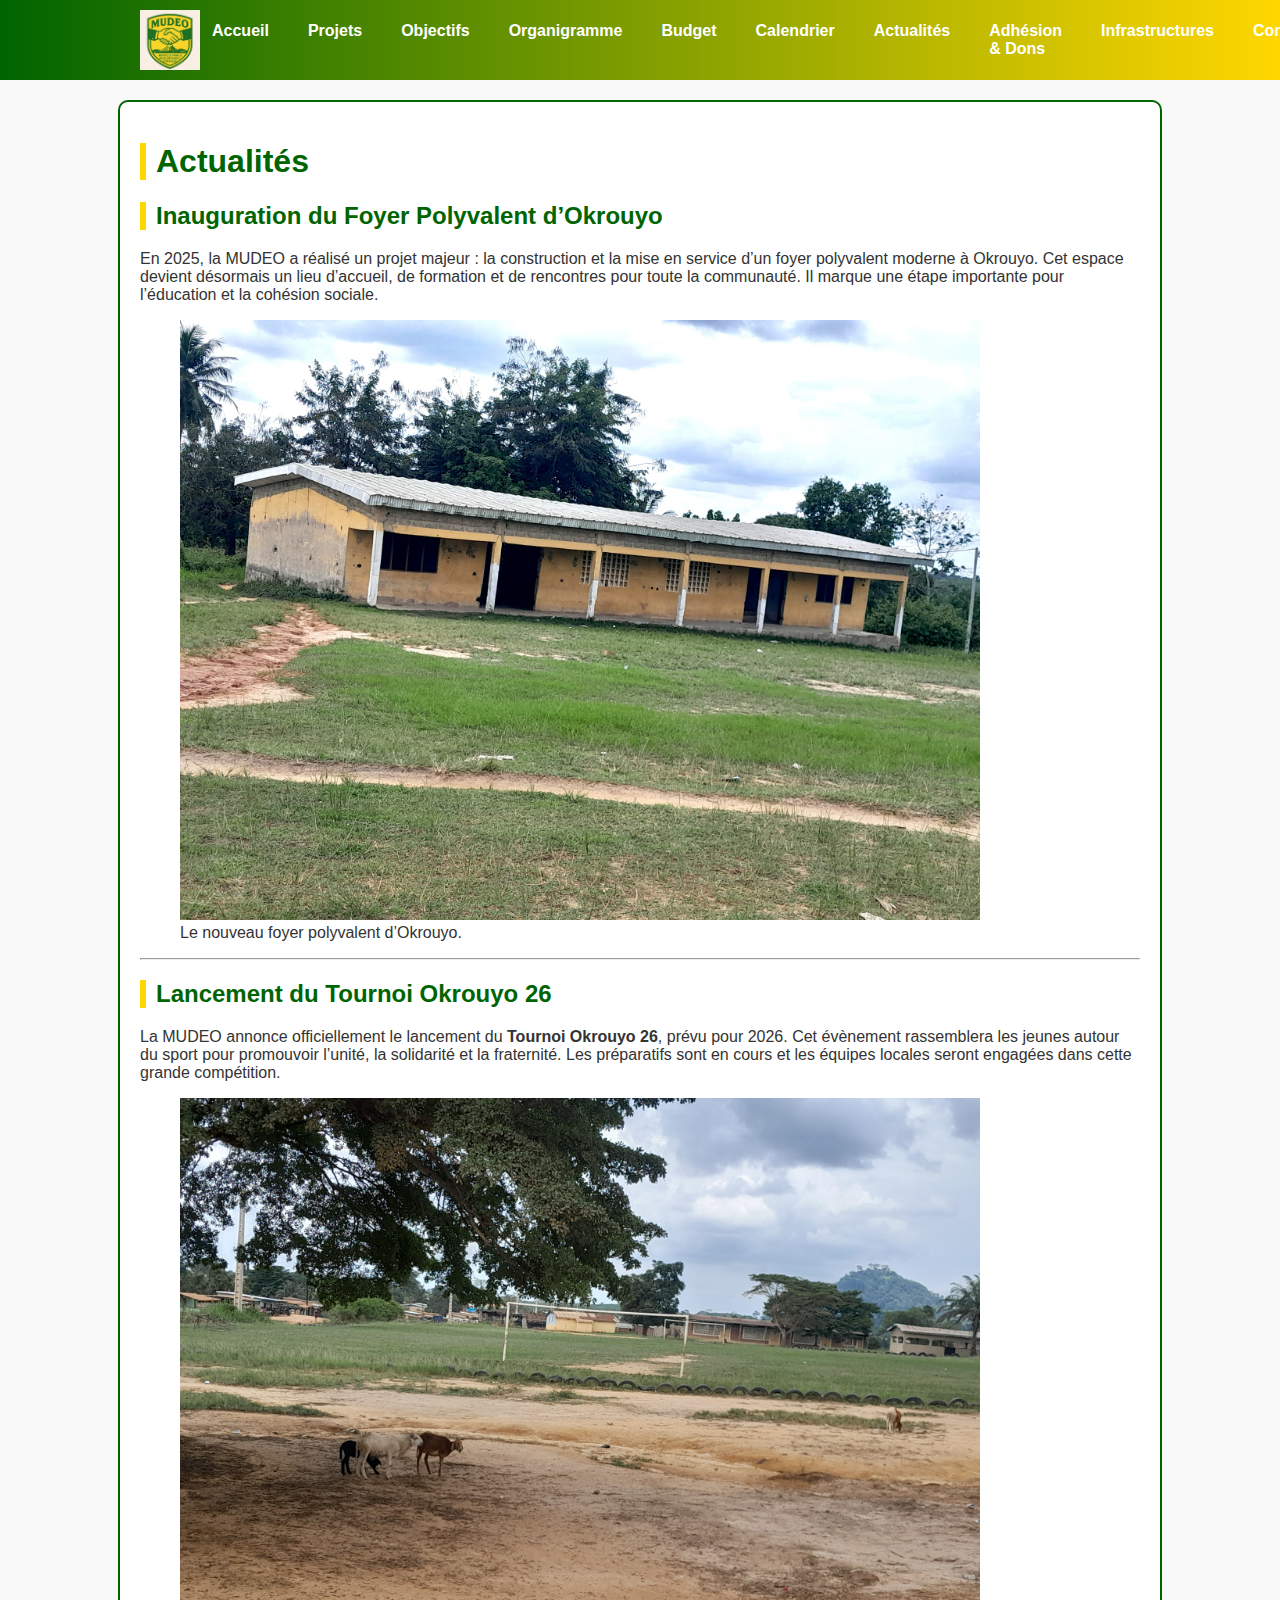
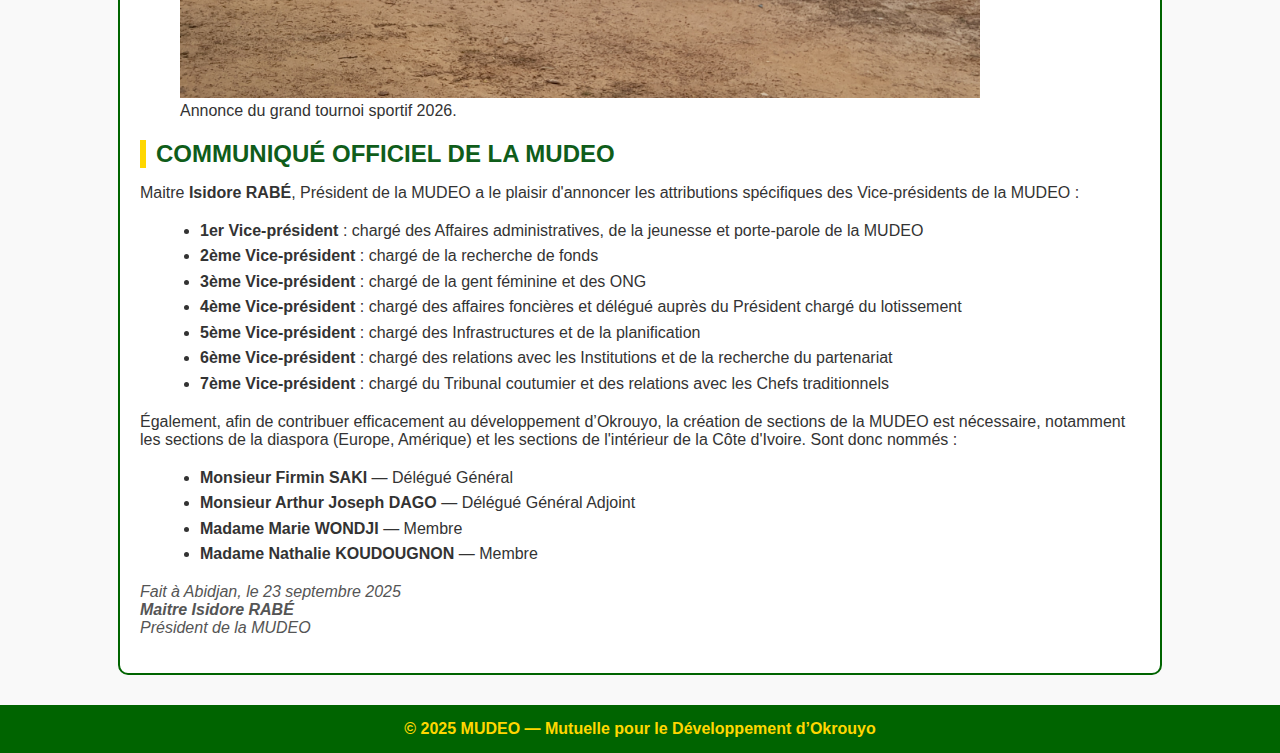
<file: actualites.html>
<!doctype html>
<html lang="fr">
<head>
  <link rel="stylesheet" href="styles.css">
</head>
<body>
  <header>
    <div class="bar">
      <a href="index.html" title="Accueil MUDEO"><img src="images/logo-mudeo.png" alt="MUDEO"></a>
      <nav>
        <a  href="index.html">Accueil</a>
        <a  href="projets.html">Projets</a>
        <a  href="objectifs.html">Objectifs</a>
        <a  href="organigramme.html">Organigramme</a>
        <a  href="budget.html">Budget</a>
        <a  href="calendrier.html">Calendrier</a>
        <a class="active" href="actualites.html">Actualités</a>
        <a  href="adhesion-dons.html">Adhésion & Dons</a>
        <a  href="infrastructures.html">Infrastructures</a>
        <a  href="contact.html">Contact</a>
      </nav>
    </div>
  </header><main>
 
  <section class="container">
    <h1>Actualités</h1>

    <!-- Actu 1 : Foyer polyvalent -->
    <article class="news">
      <h2>Inauguration du Foyer Polyvalent d’Okrouyo</h2>
      <p>
        En 2025, la MUDEO a réalisé un projet majeur : la construction et la mise en service
        d’un foyer polyvalent moderne à Okrouyo. Cet espace devient désormais un lieu
        d’accueil, de formation et de rencontres pour toute la communauté. Il marque
        une étape importante pour l’éducation et la cohésion sociale.
      </p>

      <figure>
        <img src="images/foyer-polyvalent.jpg"
             alt="Foyer polyvalent d’Okrouyo" width="800">
        <figcaption>Le nouveau foyer polyvalent d’Okrouyo.</figcaption>
      </figure>
      <hr>
    </article>

    <!-- Actu 2 : Tournoi 2026 -->
    <article class="news">
      <h2>Lancement du Tournoi Okrouyo 26</h2>
      <p>
        La MUDEO annonce officiellement le lancement du <strong>Tournoi Okrouyo 26</strong>, prévu pour 2026.
        Cet évènement rassemblera les jeunes autour du sport pour promouvoir l’unité, la solidarité
        et la fraternité. Les préparatifs sont en cours et les équipes locales seront engagées
        dans cette grande compétition.
      </p>

      <figure>
        <img src="images/tournoi-okrouyo26.jpg"
             alt="Tournoi Okrouyo 26" width="800">
        <figcaption>Annonce du grand tournoi sportif 2026.</figcaption>
      </figure>
    </article><article class="card">
  <h2 style="margin-bottom:10px; color:#0f5d1a;">COMMUNIQUÉ OFFICIEL DE LA MUDEO</h2>
  <p>
    Maitre <strong>Isidore RABÉ</strong>, Président de la MUDEO a le plaisir d'annoncer les
    attributions spécifiques des Vice-présidents de la MUDEO :
  </p>
  <ul style="margin-left:20px; line-height:1.6;">
    <li><strong>1er Vice-président</strong> : chargé des Affaires administratives, de la jeunesse et porte-parole de la MUDEO</li>
    <li><strong>2ème Vice-président</strong> : chargé de la recherche de fonds</li>
    <li><strong>3ème Vice-président</strong> : chargé de la gent féminine et des ONG</li>
    <li><strong>4ème Vice-président</strong> : chargé des affaires foncières et délégué auprès du Président chargé du lotissement</li>
    <li><strong>5ème Vice-président</strong> : chargé des Infrastructures et de la planification</li>
    <li><strong>6ème Vice-président</strong> : chargé des relations avec les Institutions et de la recherche du partenariat</li>
    <li><strong>7ème Vice-président</strong> : chargé du Tribunal coutumier et des relations avec les Chefs traditionnels</li>
  </ul>

  <p>
    Également, afin de contribuer efficacement au développement d’Okrouyo, la création de sections de la MUDEO est nécessaire, 
    notamment les sections de la diaspora (Europe, Amérique) et les sections de l'intérieur de la Côte d'Ivoire.  
    Sont donc nommés :
  </p>

  <ul style="margin-left:20px; line-height:1.6;">
    <li><strong>Monsieur Firmin SAKI</strong> — Délégué Général</li>
    <li><strong>Monsieur Arthur Joseph DAGO</strong> — Délégué Général Adjoint</li>
    <li><strong>Madame Marie WONDJI</strong> — Membre</li>
    <li><strong>Madame Nathalie KOUDOUGNON</strong> — Membre</li>
  </ul>

  <p style="margin-top:15px; font-style:italic; color:#555;">
    Fait à Abidjan, le 23 septembre 2025<br>
    <strong>Maitre Isidore RABÉ</strong><br>
    Président de la MUDEO
  </p>
</article>

  </section>
</main>



  
  <footer>© 2025 MUDEO — Mutuelle pour le Développement d’Okrouyo</footer>
</body>
</html>
</file>
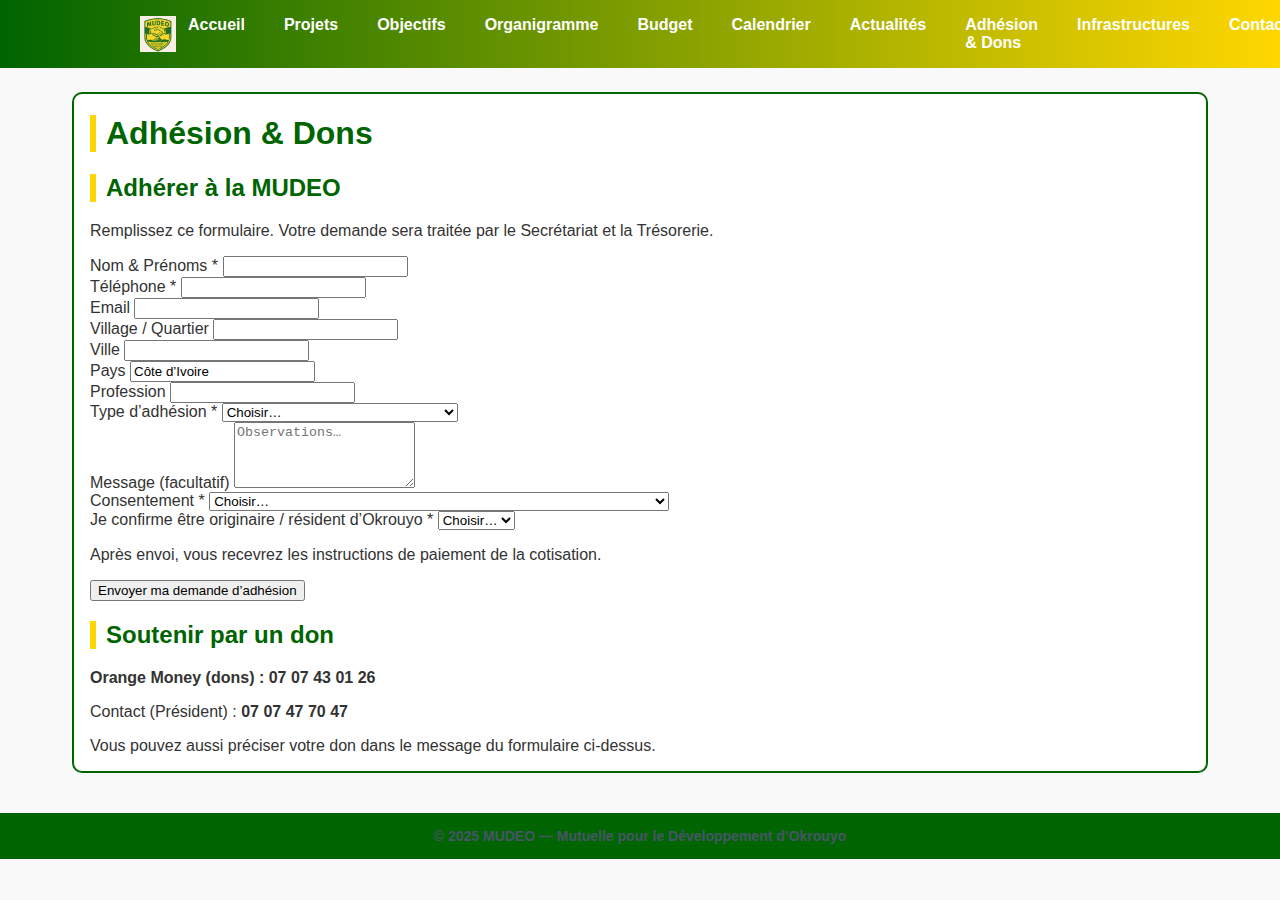
<file: adhesion-dons.html>
<!doctype html>
<html lang="fr">
<head>
 <link rel="stylesheet" href="styles.css">

</head>
<body>
  <header>
    <div class="bar">
      <a href="index.html" title="Accueil MUDEO"><img src="images/logo-mudeo.png" alt="MUDEO" style="height:36px"></a>
      <nav>
        <a href="index.html">Accueil</a>
        <a href="projets.html">Projets</a>
        <a href="objectifs.html">Objectifs</a>
        <a href="organigramme.html">Organigramme</a>
        <a href="budget.html">Budget</a>
        <a href="calendrier.html">Calendrier</a>
        <a href="actualites.html">Actualités</a>
        <a class="active" href="adhesion-dons.html">Adhésion & Dons</a>
        <a href="infrastructures.html">Infrastructures</a>
        <a href="contact.html">Contact</a>
      </nav>
    </div>
  </header>

  <main style="max-width:1100px;margin:24px auto;padding:0 16px">
    <h1>Adhésion & Dons</h1>

    <section class="form-card">
      <h2>Adhérer à la MUDEO</h2>
      <p class="note">Remplissez ce formulaire. Votre demande sera traitée par le Secrétariat et la Trésorerie.</p>

      <!-- Netlify Forms -->
      <form name="adhesion-mudeo" method="POST" data-netlify="true" netlify-honeypot="robot-field" action="/merci.html">
        <p style="display:none"><label>Ne pas remplir : <input name="robot-field"></label></p>
        <input type="hidden" name="form-name" value="adhesion-mudeo">

        <div class="row">
          <div>
            <label>Nom & Prénoms *</label>
            <input type="text" name="nom" required>
          </div>
          <div>
            <label>Téléphone *</label>
            <input type="tel" name="telephone" required>
          </div>
        </div>

        <div class="row">
          <div>
            <label>Email</label>
            <input type="email" name="email">
          </div>
          <div>
            <label>Village / Quartier</label>
            <input type="text" name="localite">
          </div>
        </div>

        <div class="row">
          <div>
            <label>Ville</label>
            <input type="text" name="ville">
          </div>
          <div>
            <label>Pays</label>
            <input type="text" name="pays" value="Côte d’Ivoire">
          </div>
        </div>

        <div class="row">
          <div>
            <label>Profession</label>
            <input type="text" name="profession">
          </div>
          <div>
            <label>Type d’adhésion *</label>
            <select name="type" required>
              <option value="">Choisir…</option>
              <option>Adhésion standard (5 000 FCFA/an)</option>
              <option>Jeune (2 000 FCFA/an)</option>
              <option>Bienfaiteur / Donateur</option>
            </select>
          </div>
        </div>

        <div class="row-full">
          <div>
            <label>Message (facultatif)</label>
            <textarea name="message" rows="4" placeholder="Observations…"></textarea>
          </div>
        </div>

        <div class="row">
          <div>
            <label>Consentement *</label>
            <select name="consentement" required>
              <option value="">Choisir…</option>
              <option>J’accepte que mes données soient utilisées pour ma demande d’adhésion</option>
            </select>
          </div>
          <div>
            <label>Je confirme être originaire / résident d’Okrouyo *</label>
            <select name="eligibilite" required>
              <option value="">Choisir…</option>
              <option>Oui</option>
              <option>Non</option>
            </select>
          </div>
        </div>

        <p class="note">Après envoi, vous recevrez les instructions de paiement de la cotisation.</p>
        <button type="submit">Envoyer ma demande d’adhésion</button>
      </form>
    </section>

    <section class="box">
      <h2>Soutenir par un don</h2>
      <p><strong>Orange Money (dons) : 07 07 43 01 26</strong></p>
      <p>Contact (Président) : <strong>07 07 47 70 47</strong></p>
      <p class="note">Vous pouvez aussi préciser votre don dans le message du formulaire ci-dessus.</p>
    </section>
  </main>

  <footer style="text-align:center;color:#475569;font-size:14px;margin:40px 0 24px">
    © 2025 MUDEO — Mutuelle pour le Développement d’Okrouyo
  </footer>
</body>
</html>
</file>
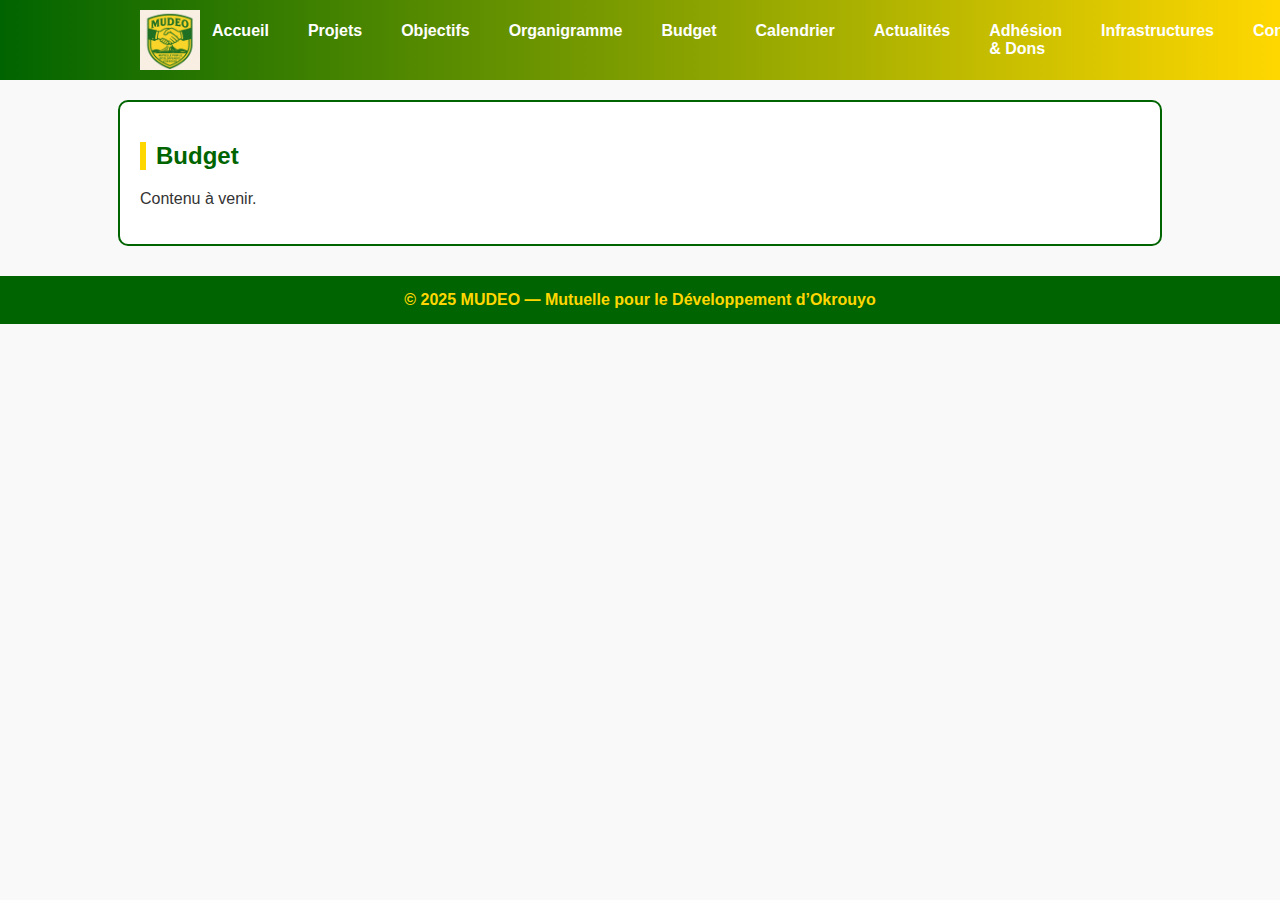
<file: budget.html>
<!doctype html>
<html lang="fr">
<head>
  <link rel="stylesheet" href="styles.css">

</head>
<body>
  <header>
    <div class="bar">
      <a href="index.html" title="Accueil MUDEO"><img src="images/logo-mudeo.png" alt="MUDEO"></a>
      <nav>
        <a  href="index.html">Accueil</a>
        <a  href="projets.html">Projets</a>
        <a  href="objectifs.html">Objectifs</a>
        <a  href="organigramme.html">Organigramme</a>
        <a class="active" href="budget.html">Budget</a>
        <a  href="calendrier.html">Calendrier</a>
        <a  href="actualites.html">Actualités</a>
        <a  href="adhesion-dons.html">Adhésion & Dons</a>
        <a  href="infrastructures.html">Infrastructures</a>
        <a  href="contact.html">Contact</a>
      </nav>
    </div>
  </header>
  <main>
<section><h2>Budget</h2><div class='content'><p>Contenu à venir.</p></div></section>
  </main>
  <footer>© 2025 MUDEO — Mutuelle pour le Développement d’Okrouyo</footer>
</body>
</html>
</file>
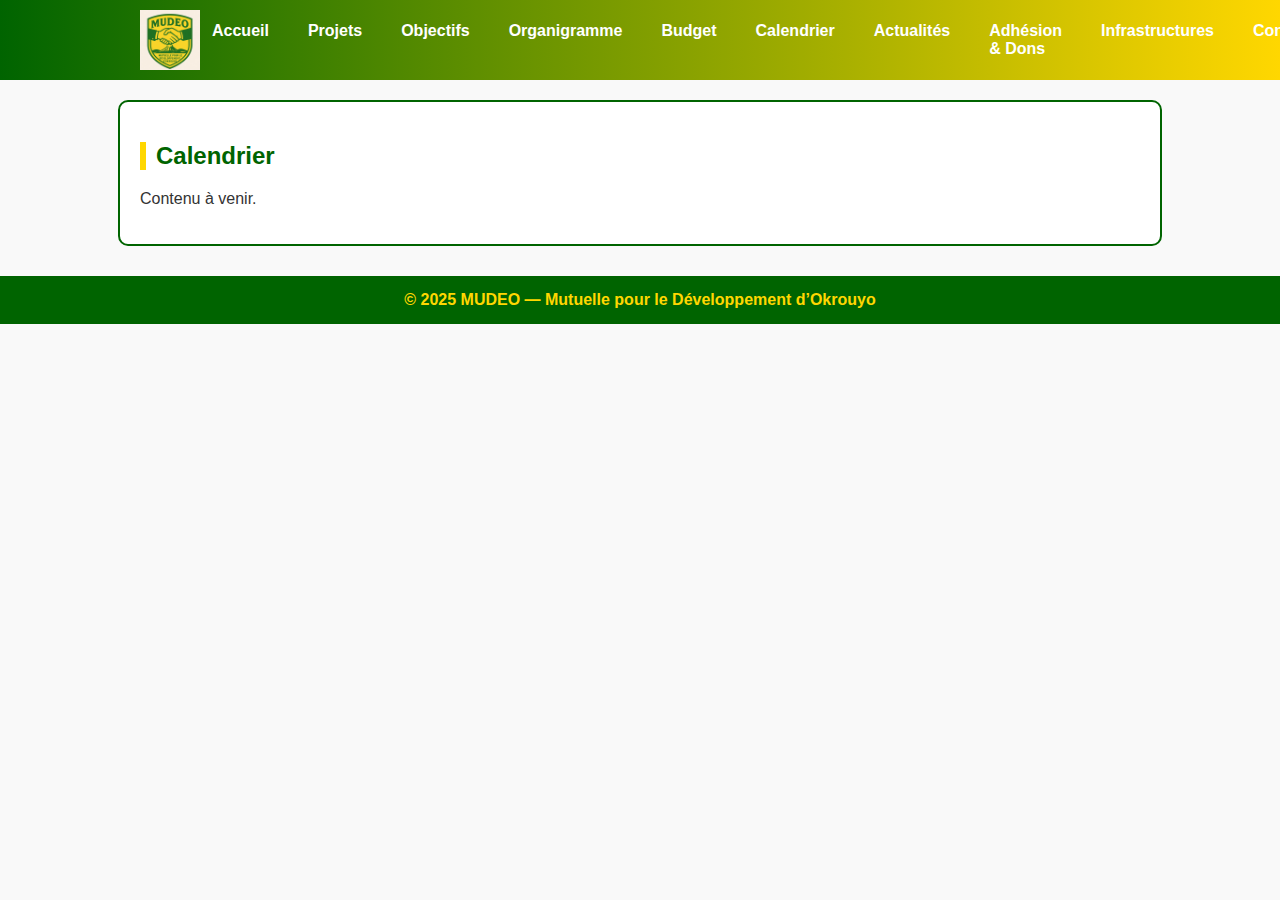
<file: calendrier.html>
<!doctype html>
<html lang="fr">
<head>
 <link rel="stylesheet" href="styles.css">

</head>
<body>
  <header>
    <div class="bar">
      <a href="index.html" title="Accueil MUDEO"><img src="images/logo-mudeo.png" alt="MUDEO"></a>
      <nav>
        <a  href="index.html">Accueil</a>
        <a  href="projets.html">Projets</a>
        <a  href="objectifs.html">Objectifs</a>
        <a  href="organigramme.html">Organigramme</a>
        <a  href="budget.html">Budget</a>
        <a class="active" href="calendrier.html">Calendrier</a>
        <a  href="actualites.html">Actualités</a>
        <a  href="adhesion-dons.html">Adhésion & Dons</a>
        <a  href="infrastructures.html">Infrastructures</a>
        <a  href="contact.html">Contact</a>
      </nav>
    </div>
  </header>
  <main>
<section><h2>Calendrier</h2><div class='content'><p>Contenu à venir.</p></div></section>
  </main>
  <footer>© 2025 MUDEO — Mutuelle pour le Développement d’Okrouyo</footer>
</body>
</html>
</file>
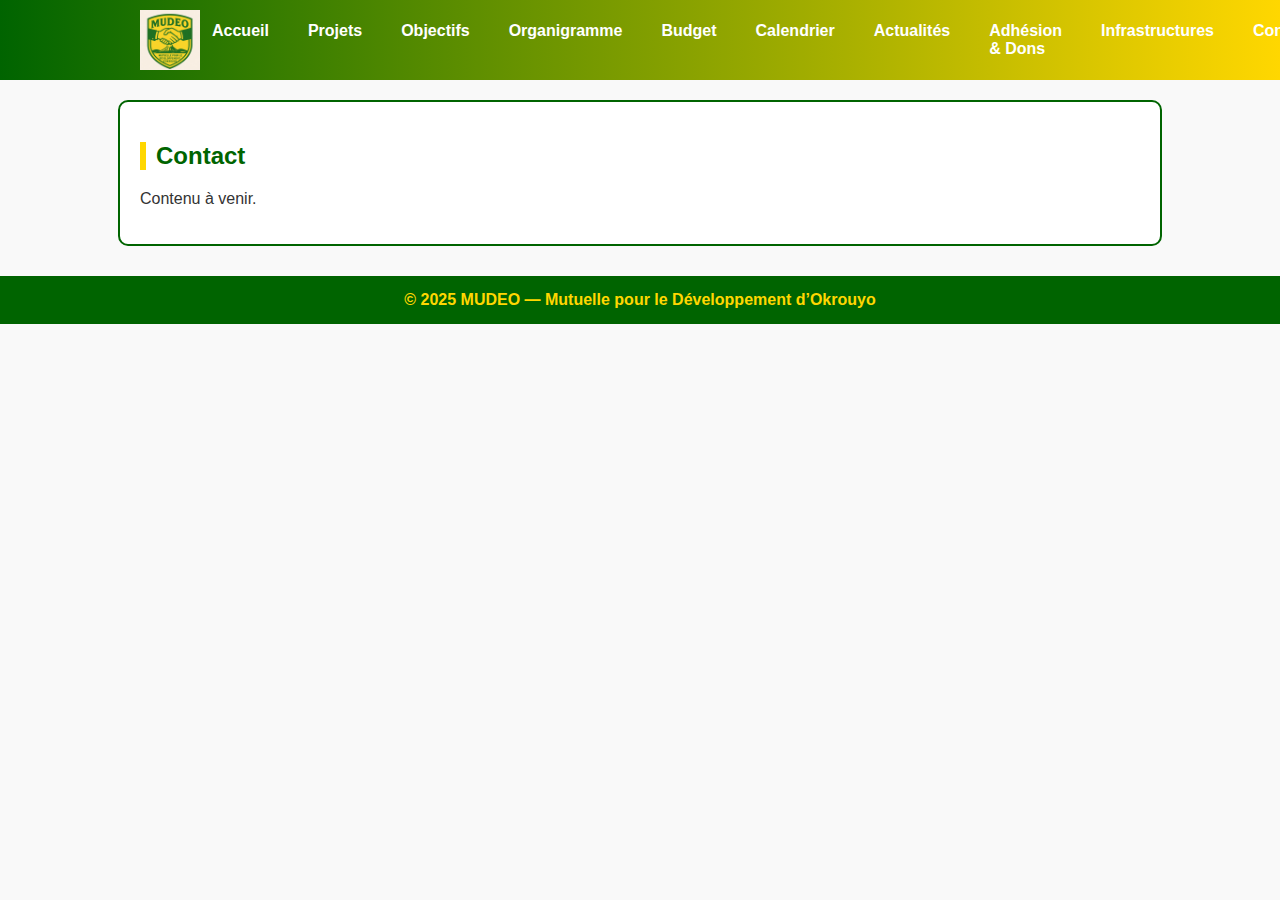
<file: contact.html>
<!doctype html>
<html lang="fr">
<head>
  <link rel="stylesheet" href="styles.css">

</head>
<body>
  <header>
    <div class="bar">
      <a href="index.html" title="Accueil MUDEO"><img src="images/logo-mudeo.png" alt="MUDEO"></a>
      <nav>
        <a  href="index.html">Accueil</a>
        <a  href="projets.html">Projets</a>
        <a  href="objectifs.html">Objectifs</a>
        <a  href="organigramme.html">Organigramme</a>
        <a  href="budget.html">Budget</a>
        <a  href="calendrier.html">Calendrier</a>
        <a  href="actualites.html">Actualités</a>
        <a  href="adhesion-dons.html">Adhésion & Dons</a>
        <a  href="infrastructures.html">Infrastructures</a>
        <a class="active" href="contact.html">Contact</a>
      </nav>
    </div>
  </header>
  <main>
<section><h2>Contact</h2><div class='content'><p>Contenu à venir.</p></div></section>
  </main>
  <footer>© 2025 MUDEO — Mutuelle pour le Développement d’Okrouyo</footer>
</body>
</html>
</file>
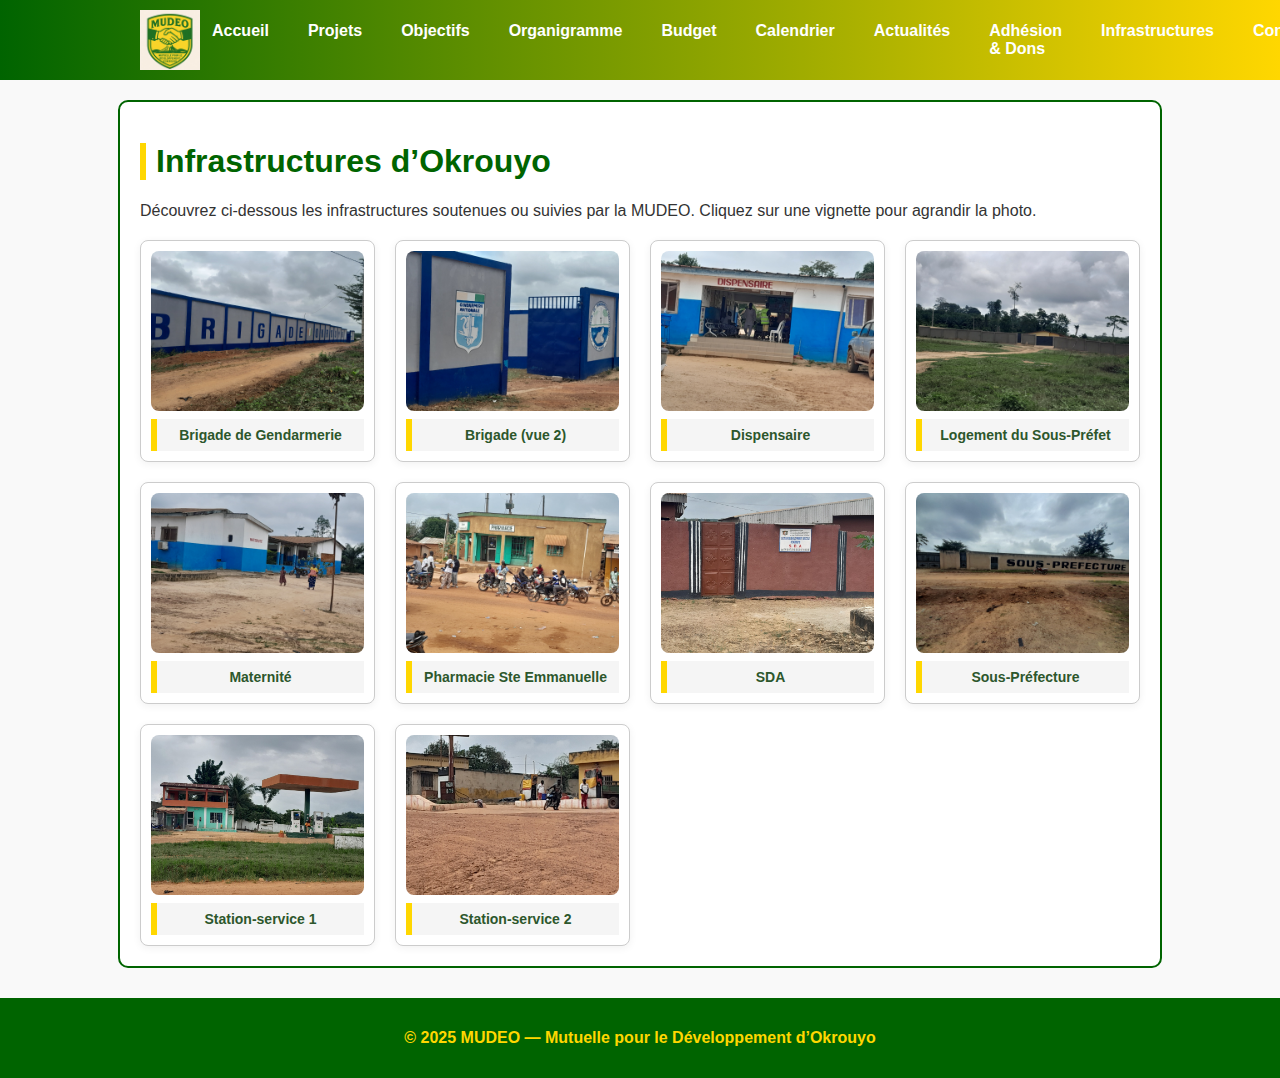
<file: infrastructures.html>
<!DOCTYPE html>
<html lang="fr">
<head>
  <meta charset="UTF-8">
  <title>Infrastructures - MUDEO</title>
  <link rel="stylesheet" href="styles.css">
</head>
<body>
  <header>
    <div class="bar">
      <a href="index.html"><img src="images/logo-mudeo.png" alt="MUDEO Logo" class="logo"></a>
      <nav>
        <a href="index.html">Accueil</a>
        <a href="projets.html">Projets</a>
        <a href="objectifs.html">Objectifs</a>
        <a href="organigramme.html">Organigramme</a>
        <a href="budget.html">Budget</a>
        <a href="calendrier.html">Calendrier</a>
        <a href="actualites.html">Actualités</a>
        <a href="adhesion-dons.html">Adhésion & Dons</a>
        <a class="active" href="infrastructures.html">Infrastructures</a>
        <a href="contact.html">Contact</a>
      </nav>
    </div>
  </header>

  <main>
    <h1>Infrastructures d’Okrouyo</h1>
    <p>Découvrez ci-dessous les infrastructures soutenues ou suivies par la MUDEO. Cliquez sur une vignette pour agrandir la photo.</p>

    <section class="infra-grid">
      <a href="images/brigade-okrouyo-1.jpg" class="infra-card" target="_blank">
        <img src="images/brigade-okrouyo-1.jpg" alt="Brigade Okrouyo 1">
        <h3>Brigade de Gendarmerie</h3>
      </a>

      <a href="images/brigade-okrouyo-2.jpg" class="infra-card" target="_blank">
        <img src="images/brigade-okrouyo-2.jpg" alt="Brigade Okrouyo 2">
        <h3>Brigade (vue 2)</h3>
      </a>

      <a href="images/dispensaire-okrouyo.jpg" class="infra-card" target="_blank">
        <img src="images/dispensaire-okrouyo.jpg" alt="Dispensaire Okrouyo">
        <h3>Dispensaire</h3>
      </a>

      <a href="images/logement-sous-prefet.jpg" class="infra-card" target="_blank">
        <img src="images/logement-sous-prefet.jpg" alt="Logement du Sous-Préfet">
        <h3>Logement du Sous-Préfet</h3>
      </a>

      <a href="images/maternite-okrouyo.jpg" class="infra-card" target="_blank">
        <img src="images/maternite-okrouyo.jpg" alt="Maternité Okrouyo">
        <h3>Maternité</h3>
      </a>

      <a href="images/pharmacie-ste-emmanuelle.jpg" class="infra-card" target="_blank">
        <img src="images/pharmacie-ste-emmanuelle.jpg" alt="Pharmacie Ste Emmanuelle">
        <h3>Pharmacie Ste Emmanuelle</h3>
      </a>

      <a href="images/sda-okrouyo.jpg" class="infra-card" target="_blank">
        <img src="images/sda-okrouyo.jpg" alt="SDA Okrouyo">
        <h3>SDA</h3>
      </a>

      <a href="images/sous-prefecture-okrouyo.jpg" class="infra-card" target="_blank">
        <img src="images/sous-prefecture-okrouyo.jpg" alt="Sous-préfecture Okrouyo">
        <h3>Sous-Préfecture</h3>
      </a>

      <a href="images/station-service-1.jpg" class="infra-card" target="_blank">
        <img src="images/station-service-1.jpg" alt="Station-service 1">
        <h3>Station-service 1</h3>
      </a>

      <a href="images/station-service-2.jpg" class="infra-card" target="_blank">
        <img src="images/station-service-2.jpg" alt="Station-service 2">
        <h3>Station-service 2</h3>
      </a>
    </section>
  </main>

  <footer>
    <p>© 2025 MUDEO — Mutuelle pour le Développement d’Okrouyo</p>
  </footer>
</body>
</html>
</file>
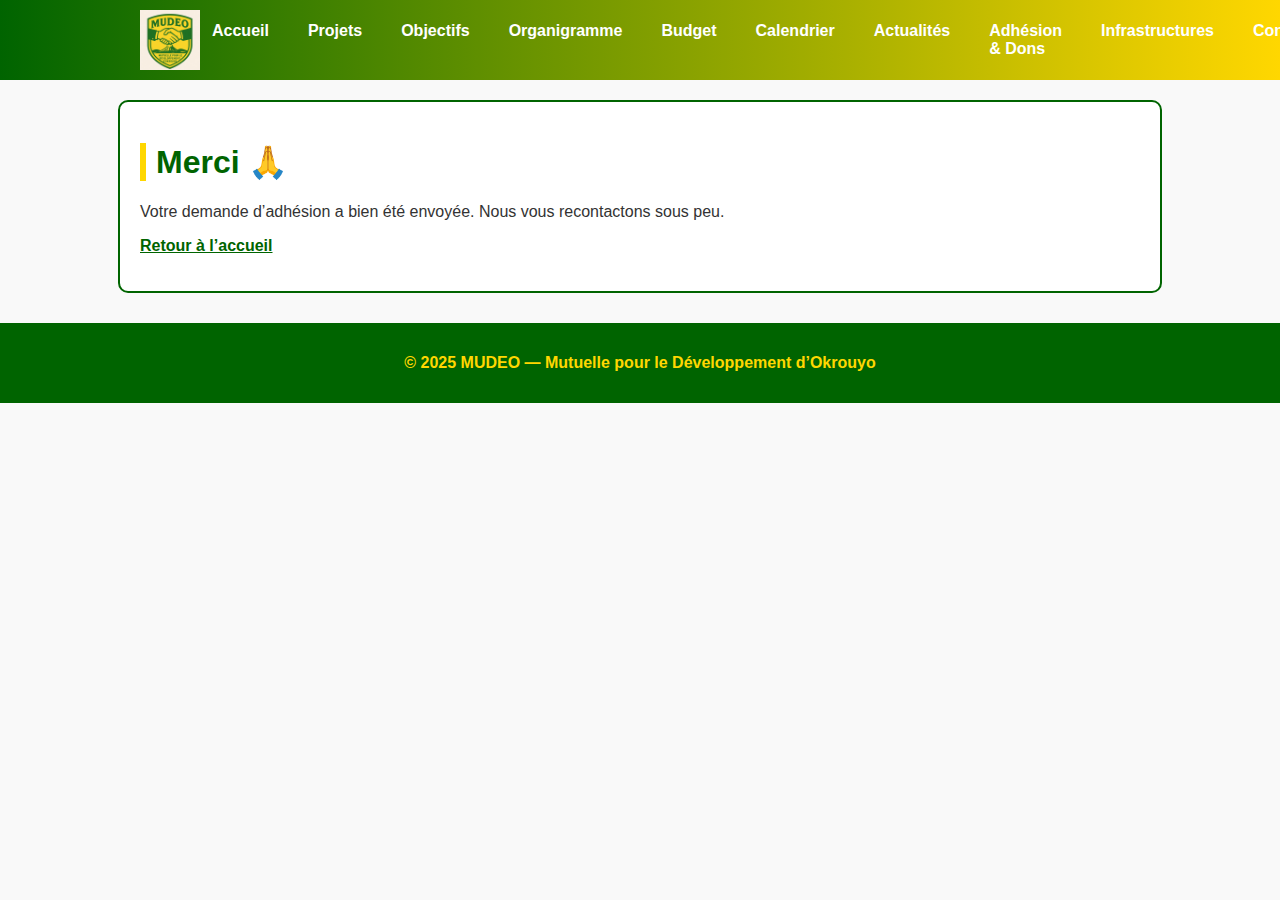
<file: merci.html>
<!doctype html>
<html lang="fr">
<head>
  <meta charset="utf-8" />
  <meta name="viewport" content="width=device-width, initial-scale=1" />
  <title>Merci — MUDEO</title>
  <link rel="icon" href="favicon.ico">
  <link rel="stylesheet" href="styles.css">
</head>
<body>

  <header>
    <div class="bar">
      <a href="index.html" title="Accueil MUDEO">
        <img src="images/logo-mudeo.png" alt="MUDEO">
      </a>
      <nav>
        <a href="index.html">Accueil</a>
        <a href="projets.html">Projets</a>
        <a href="objectifs.html">Objectifs</a>
        <a href="organigramme.html">Organigramme</a>
        <a href="budget.html">Budget</a>
        <a href="calendrier.html">Calendrier</a>
        <a href="actualites.html">Actualités</a>
        <a href="adhesion-dons.html">Adhésion & Dons</a>
        <a href="infrastructures.html">Infrastructures</a>
        <a href="contact.html">Contact</a>
      </nav>
    </div>
  </header>

  <main>
    <h1>Merci 🙏</h1>
    <p>Votre demande d’adhésion a bien été envoyée. Nous vous recontactons sous peu.</p>
    <p><a href="index.html">Retour à l’accueil</a></p>
  </main>

  <footer>
    <p>© 2025 MUDEO — Mutuelle pour le Développement d’Okrouyo</p>
  </footer>

</body>
</html>
</file>
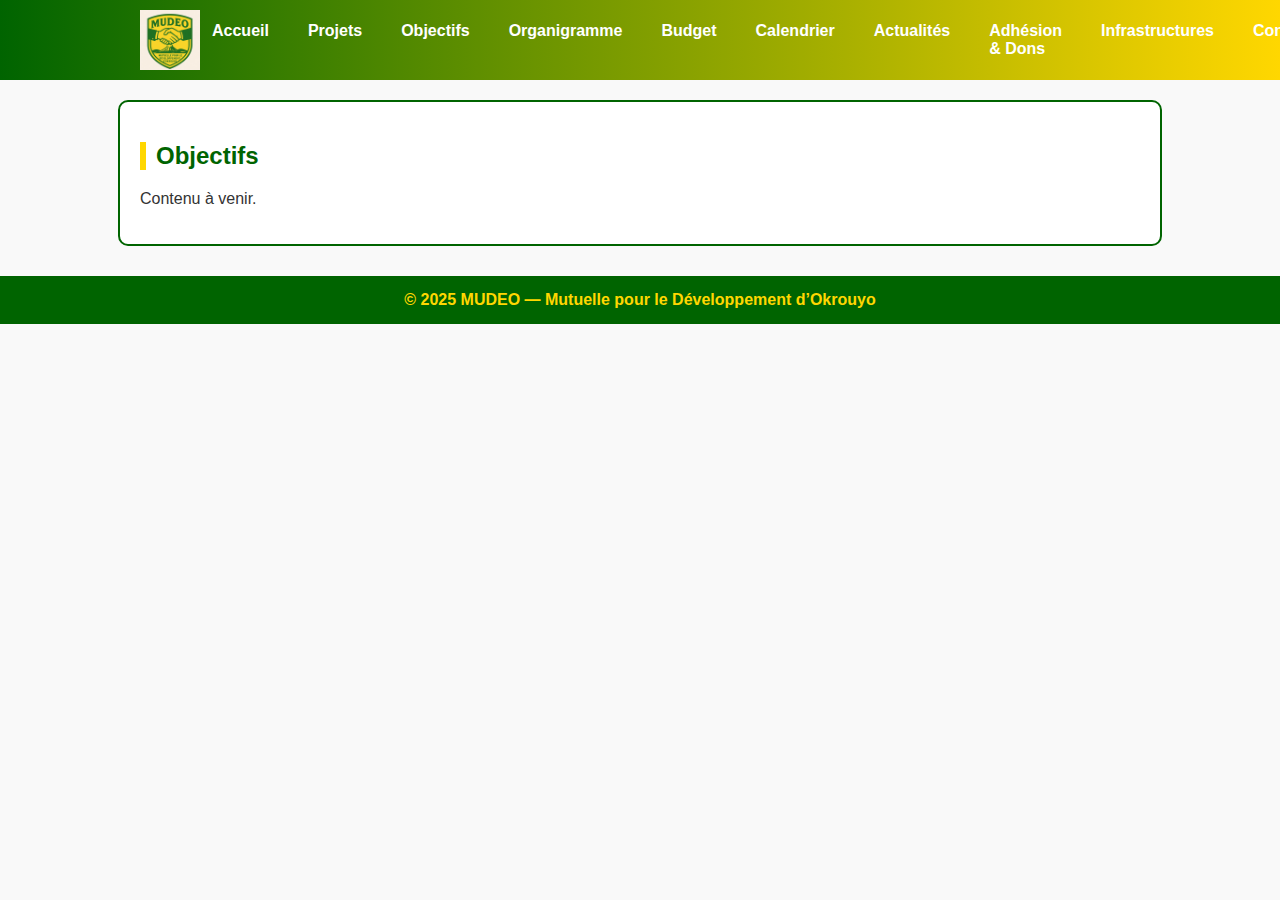
<file: objectifs.html>
<!doctype html>
<html lang="fr">
<head>
 <link rel="stylesheet" href="styles.css">

</head>
<body>
  <header>
    <div class="bar">
      <a href="index.html" title="Accueil MUDEO"><img src="images/logo-mudeo.png" alt="MUDEO"></a>
      <nav>
        <a  href="index.html">Accueil</a>
        <a  href="projets.html">Projets</a>
        <a class="active" href="objectifs.html">Objectifs</a>
        <a  href="organigramme.html">Organigramme</a>
        <a  href="budget.html">Budget</a>
        <a  href="calendrier.html">Calendrier</a>
        <a  href="actualites.html">Actualités</a>
        <a  href="adhesion-dons.html">Adhésion & Dons</a>
        <a  href="infrastructures.html">Infrastructures</a>
        <a  href="contact.html">Contact</a>
      </nav>
    </div>
  </header>
  <main>
<section><h2>Objectifs</h2><div class='content'><p>Contenu à venir.</p></div></section>
  </main>
  <footer>© 2025 MUDEO — Mutuelle pour le Développement d’Okrouyo</footer>
</body>
</html>
</file>
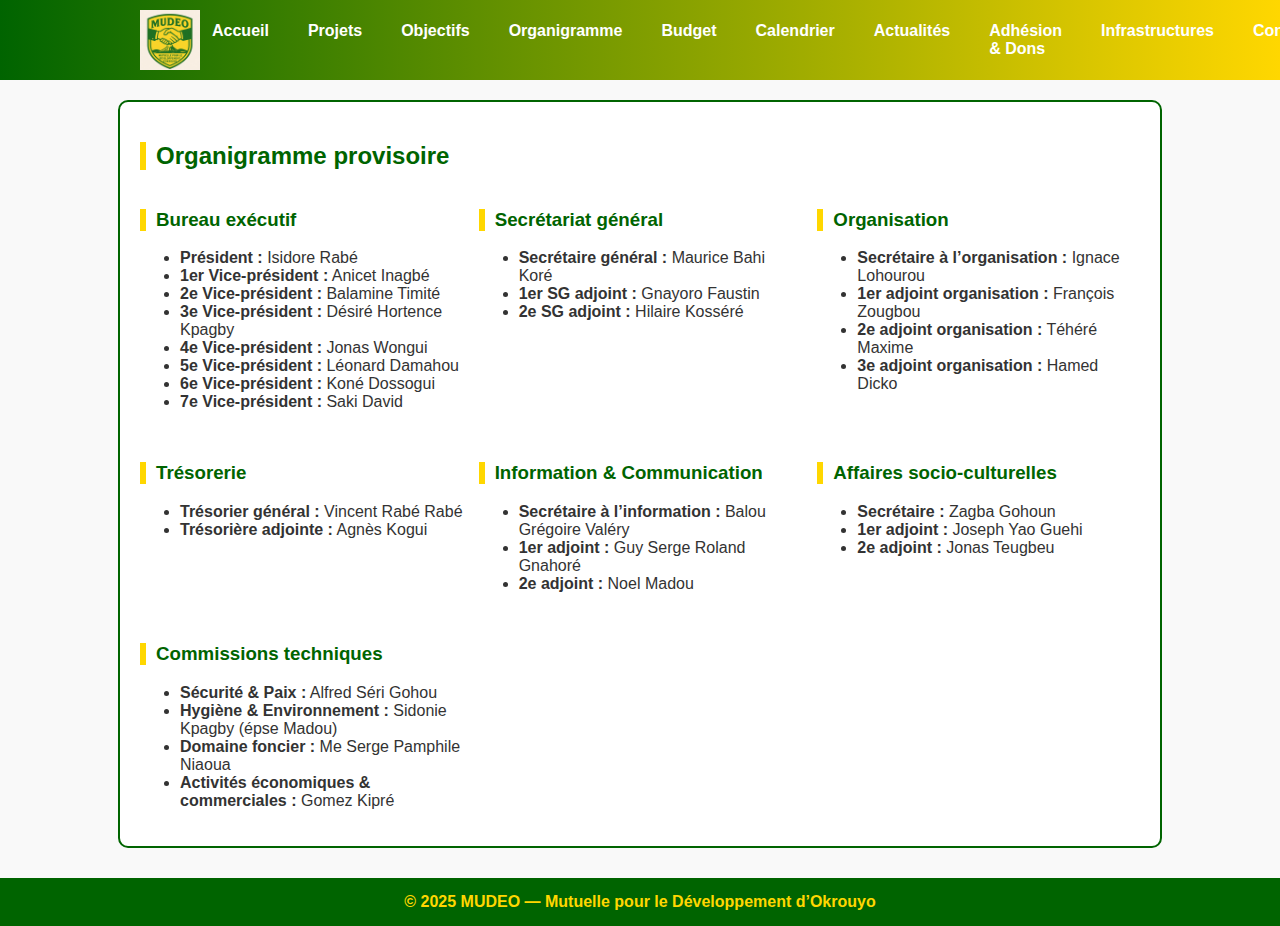
<file: organigramme.html>
<!doctype html>
<html lang="fr">
<head>
  <link rel="stylesheet" href="styles.css">

</head>
<body>
  <header>
    <div class="bar">
      <a href="index.html" title="Accueil MUDEO"><img src="images/logo-mudeo.png" alt="MUDEO"></a>
      <nav>
        <a  href="index.html">Accueil</a>
        <a  href="projets.html">Projets</a>
        <a  href="objectifs.html">Objectifs</a>
        <a class="active" href="organigramme.html">Organigramme</a>
        <a  href="budget.html">Budget</a>
        <a  href="calendrier.html">Calendrier</a>
        <a  href="actualites.html">Actualités</a>
        <a  href="adhesion-dons.html">Adhésion & Dons</a>
        <a  href="infrastructures.html">Infrastructures</a>
        <a  href="contact.html">Contact</a>
      </nav>
    </div>
  </header>
  <main>

<section>
  <h2>Organigramme provisoire</h2>
  <div class="content">
    <div style="display:grid;grid-template-columns:repeat(auto-fit,minmax(260px,1fr));gap:16px">
      <div class="tile" style="border:none">
        <div class="cap"><h3>Bureau exécutif</h3>
          <ul>
            <li><strong>Président :</strong> Isidore Rabé</li>
            <li><strong>1er Vice-président :</strong> Anicet Inagbé</li>
            <li><strong>2e Vice-président :</strong> Balamine Timité</li>
            <li><strong>3e Vice-président :</strong> Désiré Hortence Kpagby</li>
            <li><strong>4e Vice-président :</strong> Jonas Wongui</li>
            <li><strong>5e Vice-président :</strong> Léonard Damahou</li>
            <li><strong>6e Vice-président :</strong> Koné Dossogui</li>
            <li><strong>7e Vice-président :</strong> Saki David</li>
          </ul>
        </div>
      </div>
      <div class="tile" style="border:none">
        <div class="cap"><h3>Secrétariat général</h3>
          <ul>
            <li><strong>Secrétaire général :</strong> Maurice Bahi Koré</li>
            <li><strong>1er SG adjoint :</strong> Gnayoro Faustin</li>
            <li><strong>2e SG adjoint :</strong> Hilaire Kosséré</li>
          </ul>
        </div>
      </div>
      <div class="tile" style="border:none">
        <div class="cap"><h3>Organisation</h3>
          <ul>
            <li><strong>Secrétaire à l’organisation :</strong> Ignace Lohourou</li>
            <li><strong>1er adjoint organisation :</strong> François Zougbou</li>
            <li><strong>2e adjoint organisation :</strong> Téhéré Maxime</li>
            <li><strong>3e adjoint organisation :</strong> Hamed Dicko</li>
          </ul>
        </div>
      </div>
      <div class="tile" style="border:none">
        <div class="cap"><h3>Trésorerie</h3>
          <ul>
            <li><strong>Trésorier général :</strong> Vincent Rabé Rabé</li>
            <li><strong>Trésorière adjointe :</strong> Agnès Kogui</li>
          </ul>
        </div>
      </div>
      <div class="tile" style="border:none">
        <div class="cap"><h3>Information & Communication</h3>
          <ul>
            <li><strong>Secrétaire à l’information :</strong> Balou Grégoire Valéry</li>
            <li><strong>1er adjoint :</strong> Guy Serge Roland Gnahoré</li>
            <li><strong>2e adjoint :</strong> Noel Madou</li>
          </ul>
        </div>
      </div>
      <div class="tile" style="border:none">
        <div class="cap"><h3>Affaires socio-culturelles</h3>
          <ul>
            <li><strong>Secrétaire :</strong> Zagba Gohoun</li>
            <li><strong>1er adjoint :</strong> Joseph Yao Guehi</li>
            <li><strong>2e adjoint :</strong> Jonas Teugbeu</li>
          </ul>
        </div>
      </div>
      <div class="tile" style="border:none">
        <div class="cap"><h3>Commissions techniques</h3>
          <ul>
            <li><strong>Sécurité & Paix :</strong> Alfred Séri Gohou</li>
            <li><strong>Hygiène & Environnement :</strong> Sidonie Kpagby (épse Madou)</li>
            <li><strong>Domaine foncier :</strong> Me Serge Pamphile Niaoua</li>
            <li><strong>Activités économiques & commerciales :</strong> Gomez Kipré</li>
          </ul>
        </div>
      </div>
    </div>
  </div>
</section>

  </main>
  <footer>© 2025 MUDEO — Mutuelle pour le Développement d’Okrouyo</footer>
</body>
</html>
</file>
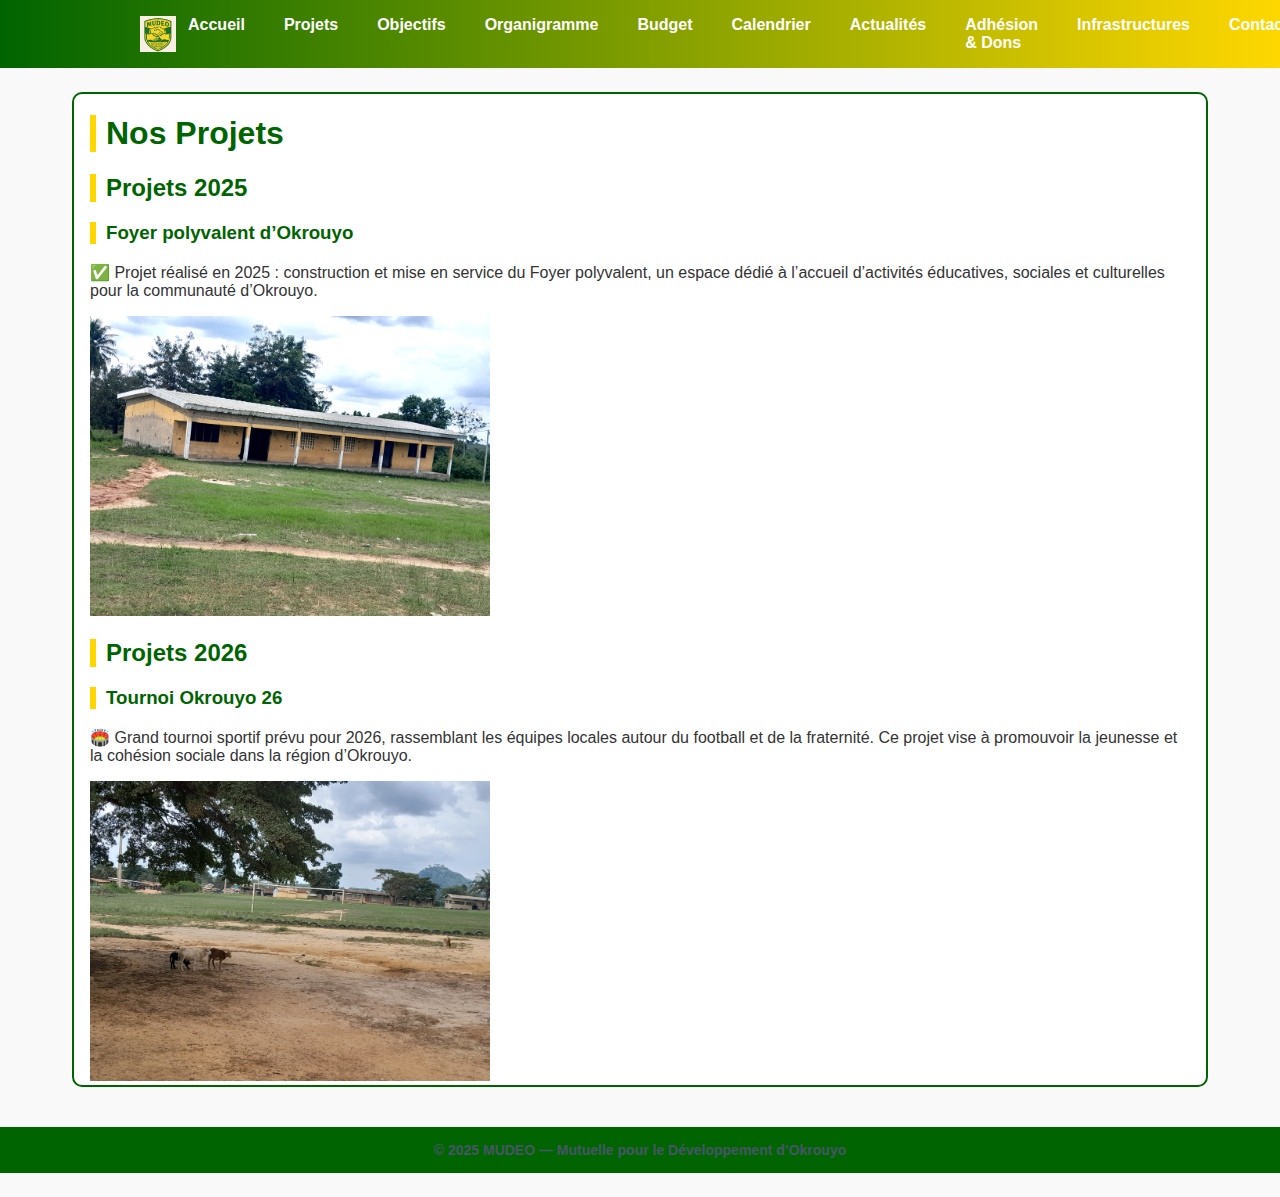
<file: projets.html>
<!doctype html>
<html lang="fr">
<head>
 <link rel="stylesheet" href="styles.css">

</head>
<body>
  <header>
    <div class="bar">
      <a href="index.html" title="Accueil MUDEO"><img src="images/logo-mudeo.png" alt="MUDEO" style="height:36px"></a>
      <nav>
        <a href="index.html">Accueil</a>
        <a class="active" href="projets.html">Projets</a>
        <a href="objectifs.html">Objectifs</a>
        <a href="organigramme.html">Organigramme</a>
        <a href="budget.html">Budget</a>
        <a href="calendrier.html">Calendrier</a>
        <a href="actualites.html">Actualités</a>
        <a href="adhesion-dons.html">Adhésion & Dons</a>
        <a href="infrastructures.html">Infrastructures</a>
        <a href="contact.html">Contact</a>
      </nav>
    </div>
  </header>

  <main style="max-width:1100px;margin:24px auto;padding:0 16px">
    <h1>Nos Projets</h1>

    <section>
      <h2>Projets 2025</h2>
      <div class="projet">
        <h3>Foyer polyvalent d’Okrouyo</h3>
        <p>
          ✅ Projet réalisé en 2025 : construction et mise en service du Foyer polyvalent, un espace dédié à l’accueil d’activités éducatives, sociales et culturelles pour la communauté d’Okrouyo.
        </p>
        <img src="images/foyer-polyvalent.jpg" alt="Foyer polyvalent d’Okrouyo" style="max-width:400px;">
      </div>
    </section>

    <section>
      <h2>Projets 2026</h2>
      <div class="projet">
        <h3>Tournoi Okrouyo 26</h3>
        <p>
          🏟️ Grand tournoi sportif prévu pour 2026, rassemblant les équipes locales autour du football et de la fraternité. Ce projet vise à promouvoir la jeunesse et la cohésion sociale dans la région d’Okrouyo.
        </p>
        <img src="images/tournoi-okrouyo26.jpg" alt="Tournoi Okrouyo 26" style="max-width:400px;">
      </div>
    </section>
  </main>

  <footer style="text-align:center;color:#475569;font-size:14px;margin:40px 0 24px">
    © 2025 MUDEO — Mutuelle pour le Développement d’Okrouyo
  </footer>
</body>
</html>
</file>
<file: styles.css>
/* Style spécial pour les communiqués officiels */
.communique {
  background-color: #fff9e6;   /* jaune clair */
  border: 2px solid #0f5d1a;  /* vert foncé MUDEO */
  border-radius: 6px;
  padding: 20px;
  margin: 20px 0;
  box-shadow: 0px 2px 5px rgba(0,0,0,0.1);
}

.communique h2 {
  color: #0f5d1a;
  margin-bottom: 15px;
}

.communique ul {
  margin-left: 20px;
  line-height: 1.6;
}

.communique p {
  margin-bottom: 12px;
}
/* --- RESET BASIQUE --- */
body {
    margin: 0;
    font-family: Arial, sans-serif;
    background-color: #f9f9f9;
    color: #333;
}

/* --- EN-TÊTE --- */
header {
    background: linear-gradient(90deg, #006400, #FFD700);
    padding: 10px 0;
}

header .bar {
    display: flex;
    align-items: center;
    justify-content: space-between;
    max-width: 1000px;
    margin: 0 auto;
    padding: 0 20px;
}

header img {
    height: 50px;
}

/* --- NAVIGATION --- */
header nav {
    display: flex;
    gap: 15px;
}

header nav a {
    color: white;
    text-decoration: none;
    padding: 6px 12px;
    border-radius: 4px;
    transition: background 0.3s, color 0.3s;
    font-weight: bold;
}

header nav a:hover {
    background: #FFD700;
    color: #006400;
}

/* --- CONTENU PRINCIPAL --- */
main {
    max-width: 1000px;
    margin: 20px auto;
    background: white;
    border: 2px solid #006400;
    border-radius: 10px;
    padding: 20px;
}

h1, h2, h3 {
    color: #006400;
    border-left: 6px solid #FFD700;
    padding-left: 10px;
}

/* --- TABLEAU ORGANIGRAMME --- */
.organigramme {
    display: grid;
    grid-template-columns: repeat(auto-fit, minmax(220px, 1fr));
    gap: 20px;
    margin-top: 20px;
}

.organigramme div {
    background: #f1fbe6;
    border: 1px solid #006400;
    border-radius: 8px;
    padding: 10px;
}

/* --- LIENS --- */
a {
    color: #006400;
    font-weight: bold;
}

a:hover {
    color: #FFD700;
}

/* --- FOOTER --- */
footer {
    background: #006400;
    color: #FFD700;
    text-align: center;
    padding: 15px;
    margin-top: 30px;
    font-weight: bold;
}
/* === Galerie Infrastructures === */
.infra-grid{
  display:grid;
  grid-template-columns: repeat(auto-fill, minmax(220px,1fr));
  gap:16px;
  margin-top:12px;
}
.infra-card{
  display:block;
  background:#fff;
  border:1px solid #e3e3e3;
  border-radius:10px;
  padding:10px;
  box-shadow:0 2px 8px rgba(0,0,0,.06);
  text-decoration:none;
  color:inherit;
  transition:transform .12s ease, box-shadow .12s ease;
}
.infra-card:hover{
  transform:translateY(-2px);
  box-shadow:0 6px 16px rgba(0,0,0,.12);
}
.infra-card img{
  width:100%;
  height:150px;
  object-fit:cover;
  border-radius:8px;
  display:block;
  margin-bottom:8px;
}
.infra-card h3{
  margin:4px 0 4px;
  font-size:16px;
  color:#0f5d1a;             /* vert MUDEO */
}
.infra-card p{
  margin:0;
  font-size:13px;
  color:#555;
}
/* --- Galerie Infrastructures --- */
.infra-grid {
  display: grid;
  grid-template-columns: repeat(auto-fit, minmax(220px, 1fr));
  gap: 20px;
  margin-top: 20px;
}

.infra-card {
  display: block;
  background: #fff;
  border: 1px solid #ccc;
  border-radius: 8px;
  text-align: center;
  text-decoration: none;
  overflow: hidden;
  transition: transform 0.2s ease, box-shadow 0.2s ease;
}

.infra-card img {
  width: 100%;
  height: 160px;
  object-fit: cover;
  display: block;
}

.infra-card h3 {
  font-size: 14px;
  color: #2d572c; /* vert MUDEO */
  padding: 8px;
  background: #f5f5f5;
  margin: 0;
}

.infra-card:hover {
  transform: scale(1.05);
  box-shadow: 0 4px 12px rgba(0,0,0,0.2);
}
/* Forcer l'affichage correct du logo */
.bar img {
  height: 60px;   /* taille du logo */
  width: auto;    /* garde les proportions */
  display: block;
}
</file>
